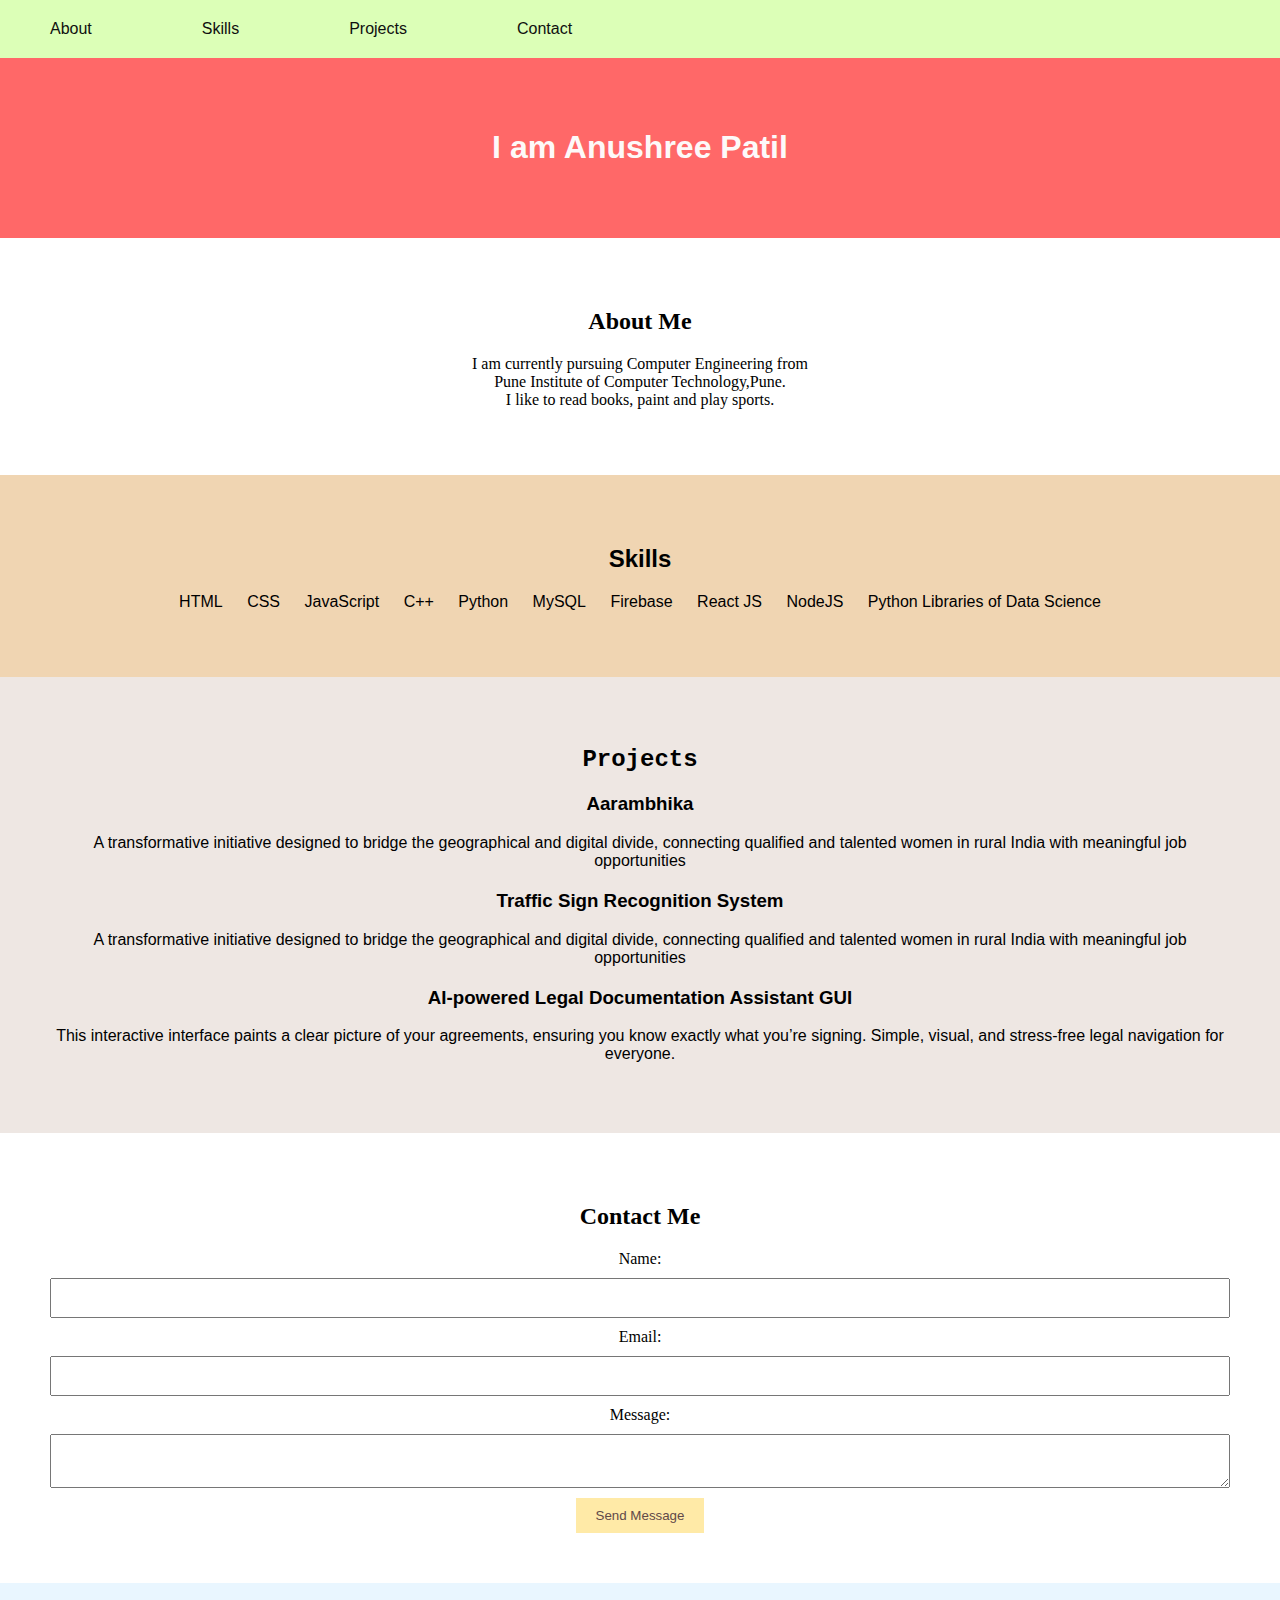
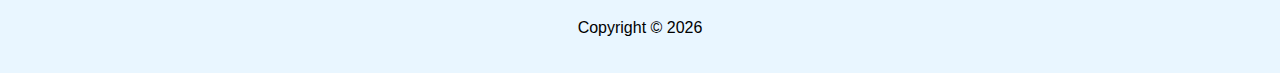
<file: index.html>
<!DOCTYPE html>
<html lang="en">
<head>
    <meta charset="UTF-8">
    <meta name="viewport" content="width=device-width, initial-scale=1.0">
    <title>Personal Portfolio</title>
    <link rel="stylesheet" type="text/css" href="index.css">
    <script src="index.js"></script>
</head>
<body>
    <nav>
        <!-- <div class="logo">Your Logo</div> -->
        <ul class="nav-links">
            <li><a href="#about">About</a></li>
            <li><a href="#skills">Skills</a></li>
            <li><a href="#projects">Projects</a></li>
            <li><a href="#contact">Contact</a></li>
        </ul>
    </nav>

    <header>
        <h1>I am Anushree Patil</h1>
        <p></p>
    </header>

    <section id="about">
        <h2>About Me</h2>
        <div class="about-content">
            <p>I am currently pursuing Computer Engineering from <br>
            Pune Institute of Computer Technology,Pune.<br>
            I like to read books, paint and play sports.
        </p>
        </div>
    </section>

    <section id="skills">
        <h2>Skills</h2>
        <ul class="skills-list">
            <li>HTML</li>
            <li>CSS</li>
            <li>JavaScript</li>
            <li>C++</li>
            <li>Python</li>
            <li>MySQL</li>
            <li>Firebase</li>
            <li>React JS</li>
            <li>NodeJS</li>
            <li>Python Libraries of Data Science</li>
        </ul>
    </section>

    <section id="projects">
        <h2>Projects</h2>
        <div class="project">
            <h3>Aarambhika</h3>
            <p>A transformative initiative designed to bridge the geographical and digital divide, connecting qualified and talented
                women in rural India with meaningful job opportunities</p>
        </div>
        <div class="project">
            <h3>Traffic Sign Recognition System</h3>
            <p>A transformative initiative designed to bridge the geographical and digital divide, connecting qualified and talented
                women in rural India with meaningful job opportunities</p>
        </div>
        <div class="project">
            <h3>AI-powered Legal Documentation Assistant GUI</h3>
            <p>This interactive interface paints a clear picture of your agreements, ensuring you know exactly what you’re signing.
                Simple, visual, and stress-free legal navigation for everyone.
            </p>
        </div>
    </section>

    <section id="contact">
        <h2>Contact Me</h2>
        <form id="contact-form">
            <label for="name">Name:</label>
            <input type="text" id="name" name="name" required>
            <label for="email">Email:</label>
            <input type="email" id="email" name="email" required>
            <label for="message">Message:</label>
            <textarea id="message" name="message" required></textarea>
            <button type="submit">Send Message</button>
        </form>
    </section>

    <footer>
        <!-- <p>&copy; 2024 Portfolio</p> -->
        <div class="container">
            <p class="text-center year;]">Copyright &copy; 
                <script>
                    var CurrentYear = new Date().getFullYear()
                    document.write(CurrentYear)
                </script>
            </p>
        </div>
    </footer>

    <script data-two_delay_id="two_65b77e6d8d841" data-two_delay_src="script.js"></script>
</body>
</html>
</file>
<file: index.css>
/* codewithcurious.com */
body {
    font-family: Arial, sans-serif;
    margin: 0;
    padding: 0;
    height: 100%;
    width: 100%;
  }
  
  /* Navigation Bar */
  nav {
    background-color:#DCFFB7;
    color:#000;
    padding: 20px;
  }
  
  /* .logo {
    font-size: 24px;
    font-weight: bold;
    margin-right: 20px;
  } */
  
  .nav-links {
    list-style-type: none;
    margin: 0;
    padding: 0;
    display: flex;

  }
  
  .nav-links li {
    margin-right: 50px;
  }
  
  .nav-links li a {
    color: #0f0f0f;
    text-decoration: none;
    padding: 30px;
    font-family: 'Gill Sans', 'Gill Sans MT', Calibri, 'Trebuchet MS', sans-serif;
  }
  
  /* Hero Section */
  header {
    background-color:#FF6868;
    color: #fdf9f9;
    padding: 50px;
    text-align: center;
    font-family:'Trebuchet MS', 'Lucida Sans Unicode', 'Lucida Grande', 'Lucida Sans', Arial, sans-serif;
  }
  
  /* About Me Section */
  #about {
    padding: 50px;
    text-align: center;
    font-family: Cambria, Cochin, Georgia, Times, 'Times New Roman', serif;
  }
  
  /* Skills Section */
  #skills {
    padding: 50px;
    background-color:#f0d5b2;
    text-align: center;
    font-family:'Segoe UI', Tahoma, Geneva, Verdana, sans-serif;
  }
  
  .skills-list {
    list-style-type: none;
    padding: 0;
  }
  
  .skills-list li {
    display: inline-block;
    margin: 0 10px;
  }
  
  /* Projects Section */
  #projects {
    padding: 50px;
    text-align: center;
    background-color: #eee7e3;
    font-family: 'Courier New', Courier, monospace;
  }
  
  .project {
    margin-bottom: 20px;
    font-family: 'Segoe UI', Tahoma, Geneva, Verdana, sans-serif;

  }
  
  .project a {
    display: block;
    margin-top: 10px;
  }
  
  /* Contact Section */
  #contact {
    padding: 50px;
    text-align: center;
    font-family: 'Times New Roman', Times, serif;
  }

  
  #contact-form {
    display: flex;
    flex-direction: column;
    align-items: center;
    font-family: 'Times New Roman', Times, serif;
  }
  
  #contact-form label {
    margin-bottom: 10px;
    font-family: 'Times New Roman', Times, serif;
  }
  
  #contact-form input,
  #contact-form textarea {
    width: 100%;
    padding: 10px;
    margin-bottom: 10px;
    box-sizing: border-box;
    font-family: 'Times New Roman', Times, serif;
  }
  
  #contact-form button {
    background-color:#FFEAA7;
    color: #614949;
    border: none;
    padding: 10px 20px;
    cursor: pointer;
  }
  
  /* Footer */
  footer {
    background-color: #E9F6FF;
    color: #000;
    padding: 20px;
    text-align: center;
    font-family: 'Trebuchet MS', 'Lucida Sans Unicode', 'Lucida Grande', 'Lucida Sans', Arial, sans-serif;
  }
</file>
